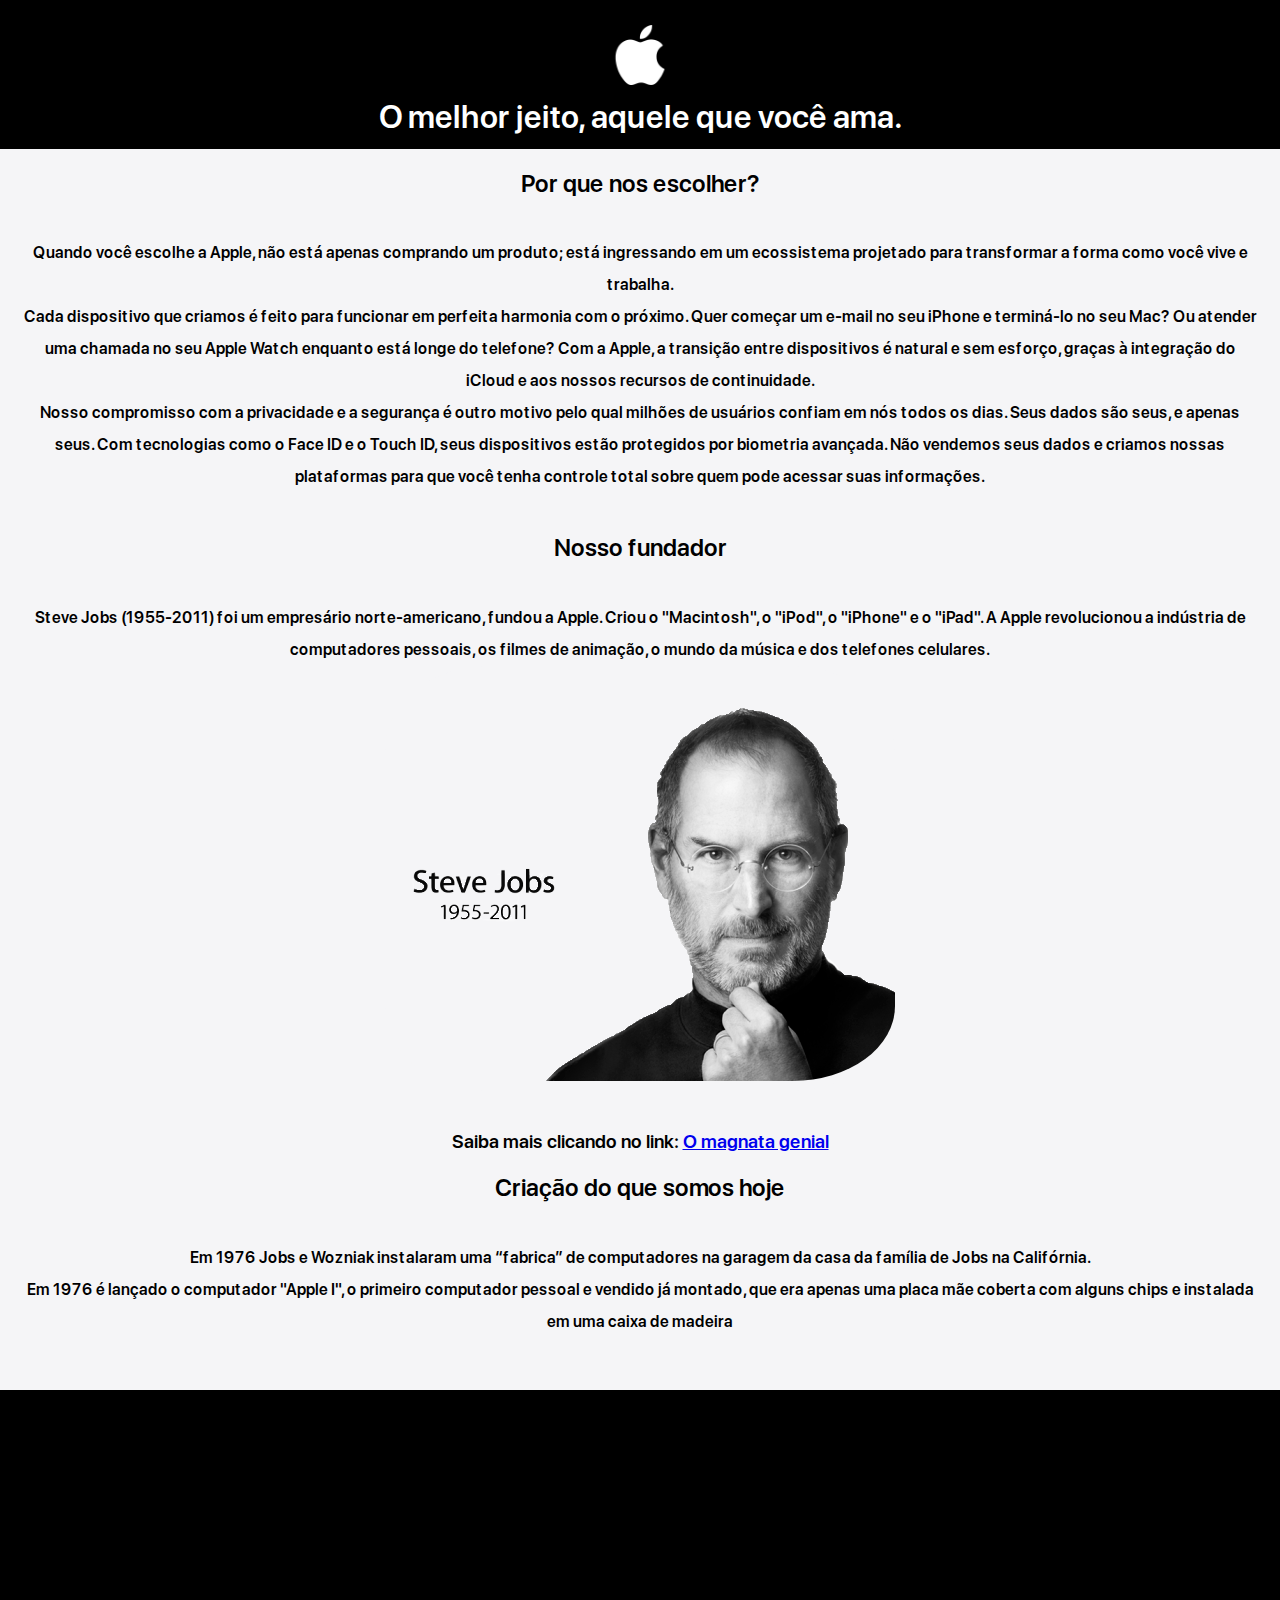
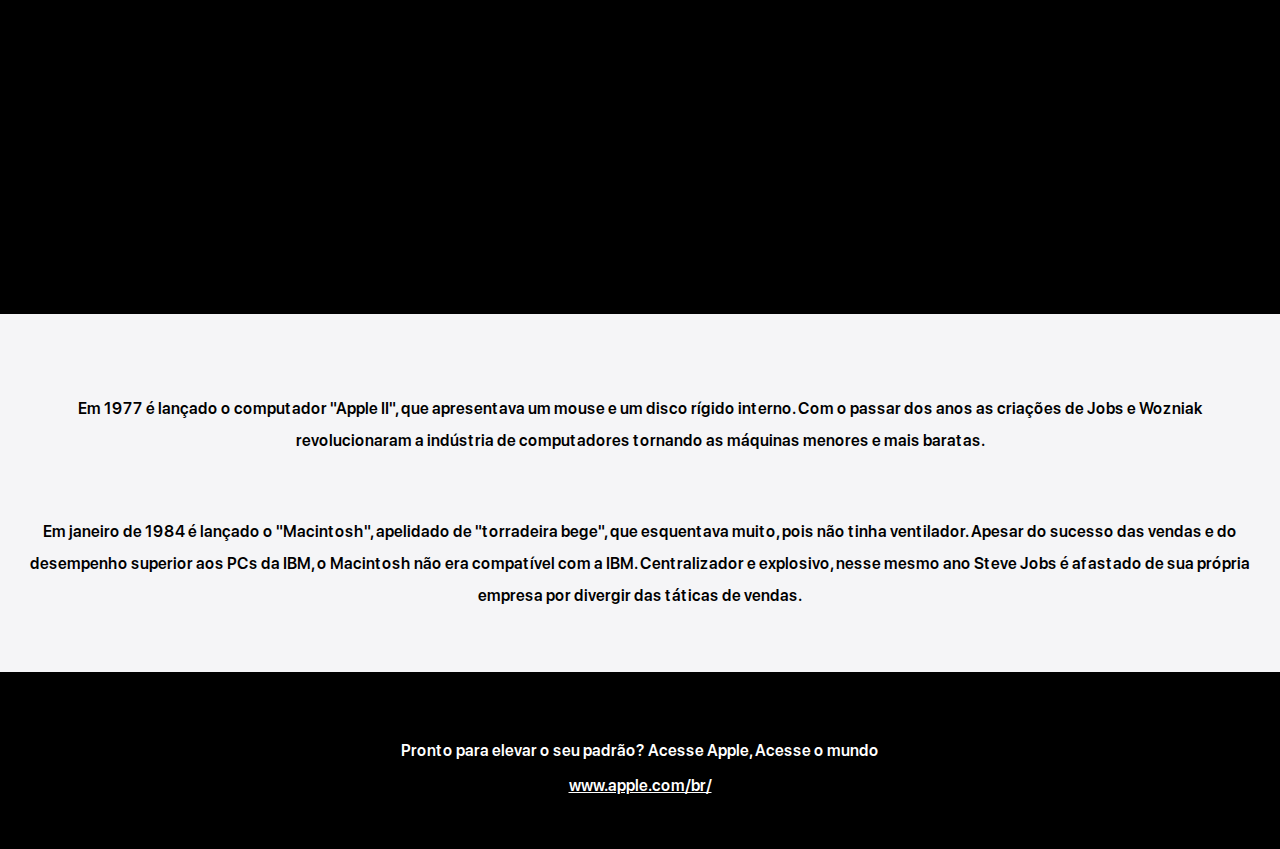
<file: index.html>
<!DOCTYPE html>
<html lang="pt-br">
<head>
    <meta charset="UTF-8">
    <meta name="viewport" content="width=device-width, initial-scale=1.0">
    <title>Apple</title>
    <link rel="stylesheet" href="estilo.css">
    <link rel="shortcut icon" href="Imagens e videos/apple-icone-pequeno.ico" type="image/x-icon">
</head>
<body>
    <main>
        <h1>
            <picture>
                <source media="(max-width:104)" srcset="Apple-Logo"
                type="png">
                <img src="Imagens e videos/747.png" alt="Logo" id="apple">
                <h2>O melhor jeito, aquele que você ama.</h2>
                
            </picture>
        </h1>

        <h2>
            Por que nos escolher?
        </h2>
        <p>Quando você escolhe a Apple, não está apenas comprando um produto; está ingressando em um ecossistema projetado para transformar a forma como você vive e trabalha.
            <br>
             Cada dispositivo que criamos é feito para funcionar em perfeita harmonia com o próximo. Quer começar um e-mail no seu iPhone e terminá-lo no seu Mac? Ou atender uma chamada no seu Apple Watch enquanto está longe do telefone? Com a Apple, a transição entre dispositivos é natural e sem esforço, graças à integração do iCloud e aos nossos recursos de continuidade.
            <br>
            Nosso compromisso com a privacidade e a segurança é outro motivo pelo qual milhões de usuários confiam em nós todos os dias. Seus dados são seus, e apenas seus. Com tecnologias como o Face ID e o Touch ID, seus dispositivos estão protegidos por biometria avançada. Não vendemos seus dados e criamos nossas plataformas para que você tenha controle total sobre quem pode acessar suas informações.</p>

        <h2>Nosso fundador</h2>
        <p>Steve Jobs (1955-2011) foi um empresário norte-americano, fundou a Apple. Criou o "Macintosh", o "iPod", o "iPhone" e o "iPad". A Apple revolucionou a indústria de computadores pessoais, os filmes de animação, o mundo da música e dos telefones celulares.

                <img src="Imagens e videos/steve-jobs.png" alt="" id="stevejob">
        </p>
        <h3>Saiba mais clicando no link: <a href="https://www.ebiografia.com/steve_jobs/" rel="nofollow" target="_blank"> O magnata genial</a></h3>

        <h2>Criação do que somos hoje</h2>
        <p>Em 1976 Jobs e Wozniak instalaram uma “fabrica” de computadores na garagem da casa da família de Jobs na Califórnia. <br>
            Em 1976 é lançado o computador "Apple I", o primeiro computador pessoal e vendido já montado, que era apenas uma placa mãe coberta com alguns chips e instalada em uma caixa de madeira <br>
            <br>
            <div id="VideoSteve">
            <iframe width="760px" height="450" src="https://www.youtube.com/embed/MnrJzXM7a6o?si=7DguQbMMcq3_8QG6&amp;controls=0" title="YouTube video player" frameborder="0" allow="accelerometer; autoplay; clipboard-write; encrypted-media; gyroscope; picture-in-picture; web-share" referrerpolicy="strict-origin-when-cross-origin" allowfullscreen id="videostevesjobs"></iframe></div></p>
            <br>

            <p>Em 1977 é lançado o computador "Apple II", que apresentava um mouse e um disco rígido interno. Com o passar dos anos as criações de Jobs e Wozniak revolucionaram a indústria de computadores tornando as máquinas menores e mais baratas.</p>
            <br>
            <p id="finaltext">Em janeiro de 1984 é lançado o "Macintosh", apelidado de "torradeira bege", que esquentava muito, pois não tinha ventilador. Apesar do sucesso das vendas e do desempenho superior aos PCs da IBM, o Macintosh não era compatível com a IBM. Centralizador e explosivo, nesse mesmo ano Steve Jobs é afastado de sua própria empresa por divergir das táticas de vendas.</p>


    </main>

    <footer>
        <h2>Escolher a Apple é optar por uma tecnologia que acompanha e facilita sua vida.</h2>

        <p>Pronto para elevar o seu padrão? Acesse Apple, Acesse o mundo<p>

        <nav>
            <p>
                <a href="http://www.apple.com/br/" target="_blank">www.apple.com/br/</a>
            </p>

        </nav>

    </footer>
    <br>
    <br>
</body>
</html>
</file>
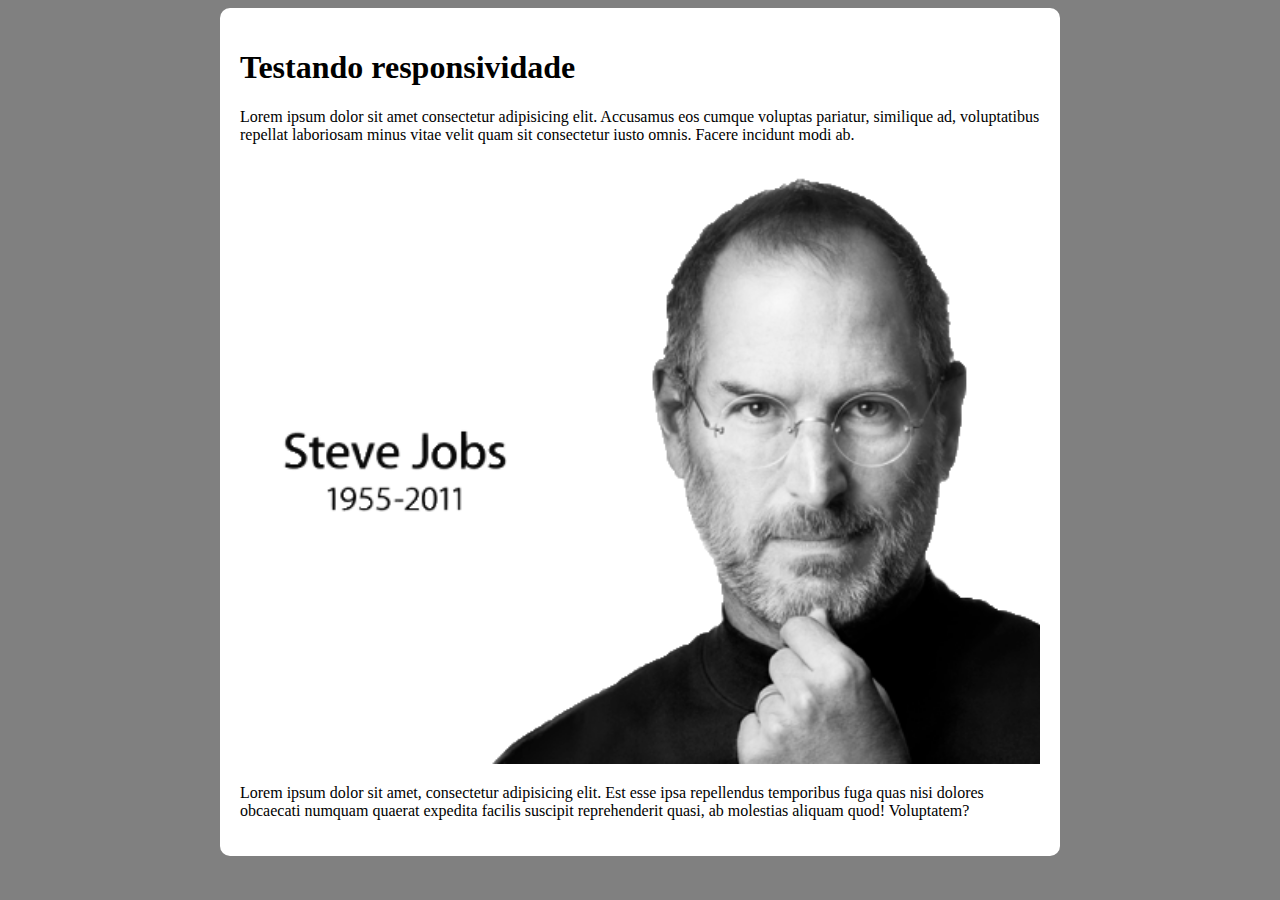
<file: responsividade.html>
<!DOCTYPE html>
<html lang="pt-br">
<head>
    <meta charset="UTF-8">
    <meta name="viewport" content="width=device-width, initial-scale=1.0">
    <title>Document</title>
    <style>
        body{
            background-color: gray;
    
        }

        main{
            background-color: white;
            padding: 20px;
            border-radius: 10px;
            min-width: 320px;
            max-width: 800px;

            margin: auto;
        }

        picture{
            min-width: 320px;
            max-width: 510px;
            height: auto;
        }


        picture > img{
            width: 100%;
        }



    </style>
</head>
<body>
    <main>
        <h1>Testando responsividade</h1>
        <p>Lorem ipsum dolor sit amet consectetur adipisicing elit. Accusamus eos cumque voluptas pariatur, similique ad, voluptatibus repellat laboriosam minus vitae velit quam sit consectetur iusto omnis. Facere incidunt modi ab.</p>
        <picture>
            <source media="(max-width: 510px )" srcset="Imagens e videos/steve-jobs-pq.png">
            <img src="Imagens e videos/steve-jobs.png" alt=""></picture>
        <p>Lorem ipsum dolor sit amet, consectetur adipisicing elit. Est esse ipsa repellendus temporibus fuga quas nisi dolores obcaecati numquam quaerat expedita facilis suscipit reprehenderit quasi, ab molestias aliquam quod! Voluptatem?</p>
    </main>
    
</body>
</html>
</file>
<file: estilo.css>
@charset "UTF-8";
@font-face {
    font-family: "SF Pro";
    src: url(Fontes/FontsFree-Net-SFProDisplay-Semibold.ttf),
    format('ttf');
    font-weight: normal;
    font-style: normal;
}

p{
    display: block;
}
main{
    background-color: #F5F5F7;
    text-align: center;
    min-width: 320px;
    max-width: 2560px;
    --color1: #F5F5F7;
}

body{
    background-color: #000000;
    font-family: SF Pro;
    margin: 0px;
    padding: auto;
}

h1{
    background-color: rgb(0, 0, 0);
    position: unset;
    margin: auto;
    max-width: 100%;
    height: 100%;
    
}

img#stevejob{
    display: block;
    border-radius: 20%;
    max-width: 100%;
    margin: auto;
    padding-top: 30px;
    padding-bottom: 10px;
    background-color: #F5F5F7;


}

picture > img#apple{
    display: block;
    float: initial;
    width: 60px;
    height: auto;
    margin: auto;
    margin-top: 25px;
    padding-top: 0px

}


picture > h2{
    max-width: 100%;
    height: 100%;
    font-size: 1em;
    margin: auto;
    text-align: center;
    padding: 1%;
    background-color: rgb(0, 0, 0);
    color: white

}

main > p{

    margin: auto;
    line-height: 2em;
    max-width: fit-content;
    max-height: fit-content;
    padding: 20px;
}

main > div#VideoSteve{
    display: block;
    background-color: #000000;
    margin: auto;


}

div#VideoSteve > iframe#videostevesjobs{
    margin: auto;
    width: 100%;
    height: 520px;

}

footer > p{
    text-align: center;
    color: white;
}

nav > p{
    text-align: center;
    color: white;
}

p > a:link{
    color:white
}

p > a:visited{
    color: white;
}

p#finaltext{
    padding-bottom: 60px;
}
</file>
